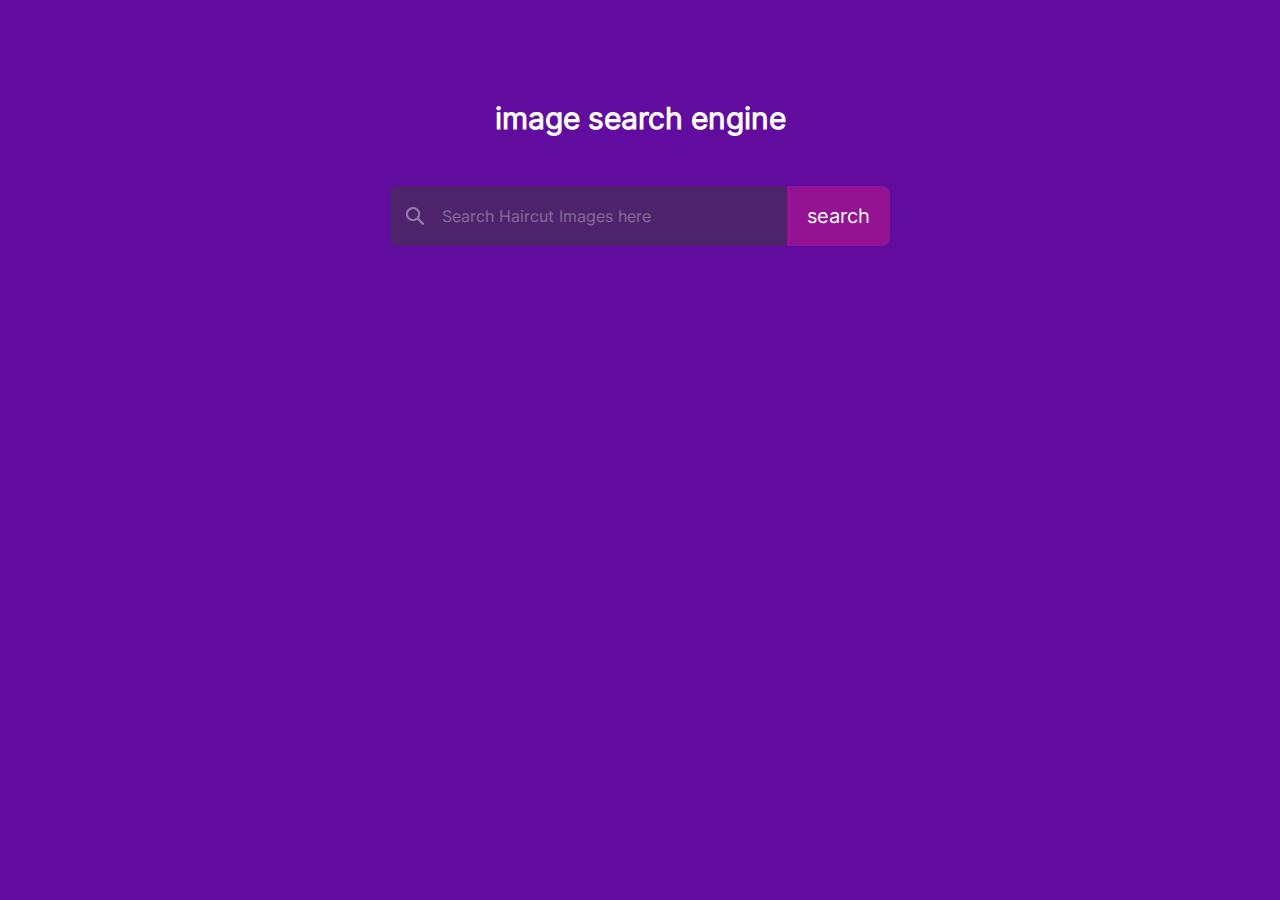
<file: SEARCH/search.html>
<!DOCTYPE html>
<html lang="en">
<head>
    <meta charset="UTF-8">
    <meta name="viewport" content="width=device-width, initial-scale=1.0">
    <title>Search page</title>
    <link rel="stylesheet" href="search.css">
</head>
<body>
    <h1>image search engine</h1>
    <form id="search_form">
        <img src="../Images/search-icon-2044x2048-psdrpqwp.png" >
        <input type="text" name="textSearch" id="search_box" placeholder="Search Haircut Images here">
        <button>search</button>
    </form>
    <div id="search_result"></div>
    <button id="Show-more-btn" class="Showmorebtn">Show More <img src="../Images/white-down-arrow-icon-9.jpg"></button>
    <script src="search.js"></script>
</body>
</html>
</file>
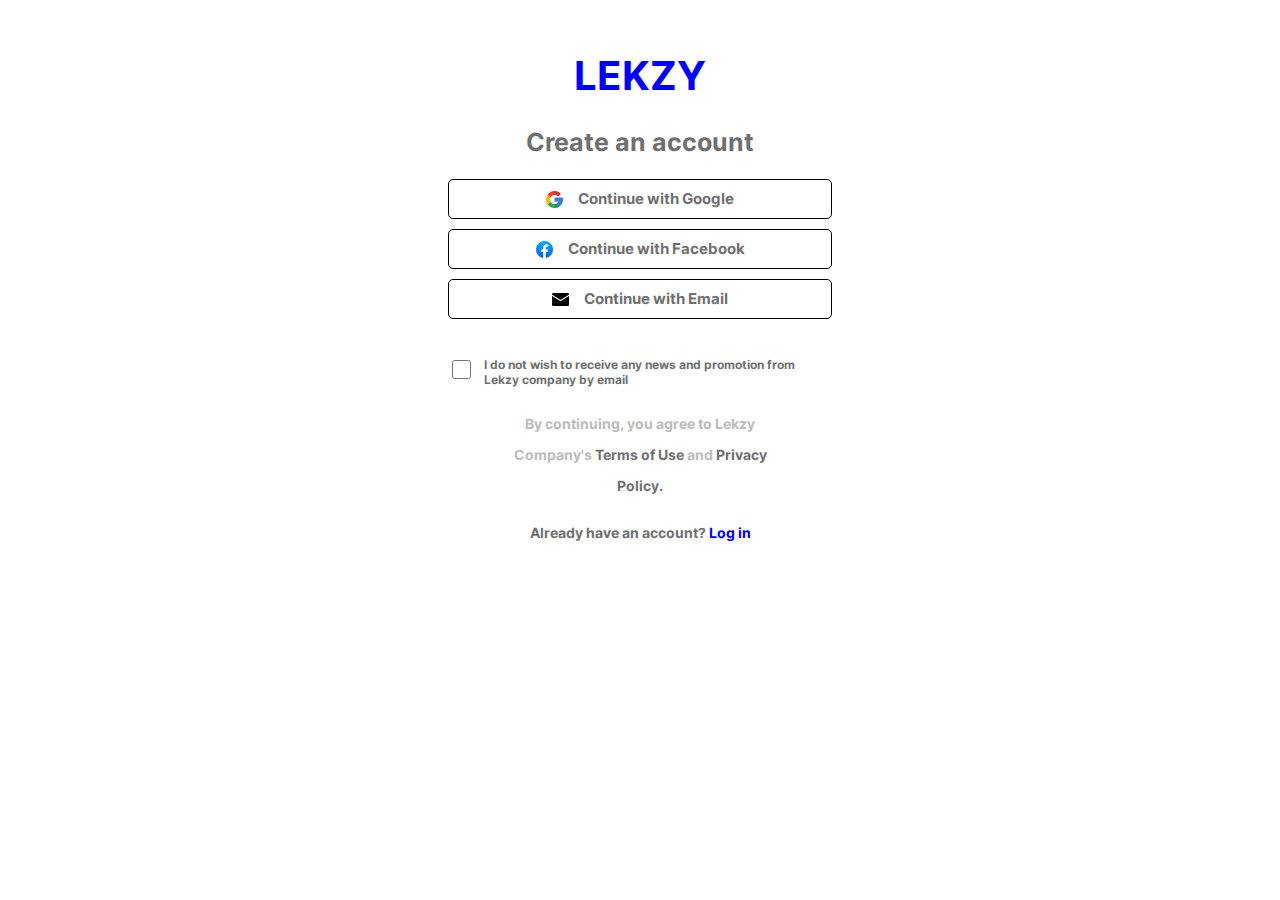
<file: SIGN UP/signup.html>
<!DOCTYPE html>
<html lang="en">
<head>
    <meta charset="UTF-8">
    <meta http-equiv="X-UA-Compatible" content="IE=edge">
    <meta name="viewport" content="width=device-width, initial-scale=1.0">
    <title>Signup Page</title>
    <link rel="stylesheet" href="signup.css">
</head>
<body>
    <div class="signupform">
              <h1 class="heading">LEKZY</h1>
              <h1 class="heading_2">Create an account</h1>

              <button onclick="Sign_In()" class="btn_1"><img src="../Images/2702602.png">Continue with Google</button>

              <button class="btn_2"><img src="../Images/2021_Facebook_icon.svg.png">Continue with  Facebook</button>

              <a href="../REGISTER/register.html"> <button type="button" class="btn_2"><img src="../Images/free-email-529-431258.webp">Continue with  
                Email</button></a>
               <div class="combine">
                <input type="checkbox" name="Chkbox" >
                <p class="first_para">I do not wish to receive any news and promotion from Lekzy company by email</p>
                </div>
                    <p class="second_para">By continuing, you agree to Lekzy</p>
                    <p class="third_para">Company's <span>Terms of Use</span> and <span>Privacy</span></p>
                    <p class="fourth_para"><span>Policy.</span></P>
                        <p class="sixth_para">Already have an account? <a href="../LOGIN/login.html">Log in</a></p>
                    </div>
</body>
<script src="signup.js"></script>
</html>
</file>
<file: SEARCH/search.css>
body{
    margin: 0;
    padding: 0;
    background: #610C9F;
    color: #fff;
}
@media  screen and (max-width: 1024px) {
    body{
        margin: 0;
        padding: 0;
        background: white;
        color: #610C9F;
    }
}
@font-face{
    font-family:  'inter';
    src: url(/static/Inter-Regular.ttf);
}
h1{
    text-align: center;
    margin: 100px auto 50px;
    font-weight: 600;
    font-size: 30px;
    font-family: inter;
}
@media  screen and (max-width: 1024px) {
    h1{
        margin: 50px 0;
        font-weight: 600;
        font-size: 25px;
        font-family: inter;
    }
}
form{
    width: 100%;
    max-width: 500px;
    margin: auto;
    height: 60px;
    background: #4d236b;
    display: flex;
    align-items: center;
    border-radius: 8px;
}
@media  screen and (max-width: 1024px) {
    form{
        width: 100%;
        max-width: 375px;
        margin: auto;
    }
}
form img{
    width: 18px;
    height: 18px;
    padding: 0 16px;
    opacity: 40%;
}
@media  screen and (max-width: 1024px) {
    form img{
        width: 18px;
        height: 18px;
        padding: 0 16px;
        opacity: 40%;
    }
}
@font-face{
    font-family:  'inter';
    src: url(/static/Inter-Regular.ttf);
}
form input{
    flex: 1;
    height: 100%;
    outline: none;
    border: none;
    background: transparent;
    color: #fff;
    font-size: 16px;
    font-family: inter;
    opacity: 80%;
}
@media  screen and (max-width: 1024px) {
    form input{
        flex: 0.1;
        height: 100%;
        outline: none;
        border: none;
        background: transparent;
        color: #fff;
        font-size: 16px;
        font-family: inter;
        opacity: 80%;
    }
}
@font-face{
    font-family:  'inter';
    src: url(/static/Inter-Regular.ttf);
}
form button{
    padding: 0 20px;
    height: 100%;
    background: #941392;
    font-size: 20px;
    color: #fff;
    border: none;
    outline: none;
    border-top-right-radius: 8px;
    border-bottom-right-radius: 8px;
    cursor: pointer;
    font-family: inter;
}
@media  screen and (max-width: 1024px) {
    form button{
        padding: 0 27px;
        height: 100%;
        background: #941392;
        font-size: 16px;
        color: #fff;
        border: none;
        outline: none;
        border-top-right-radius: 8px;
        border-bottom-right-radius: 8px;
        cursor: pointer;
        font-family: inter;
    }
}
@font-face{
    font-family:  'inter';
    src: url(/static/Inter-Regular.ttf);
}
::placeholder{
    color: #fff;
    font-size: 16px;
    font-family:  inter;
    opacity: 40%;
}
@media  screen and (max-width: 1024px) {
    ::placeholder{
        color: #fff;
        font-size: 16px;
        font-family:  inter;
        opacity: 40%;
    }
}
#search_result{
    width: 80%;
    margin: 100px auto 50px;
    display: grid;
    grid-template-columns: 1fr 1fr 1fr;
    grid-gap: 40px;
}
@media  screen and (max-width: 1024px) {
    #search_result{
        width: 100%;
        margin: 10px auto 50px;
        display: inline-block;
    }
}
#search_result img{
    width: 100%;
    height: 230px;
    object-fit: cover;
    border-radius: 5px;
}
@media  screen and (max-width: 1024px) {
    #search_result img{
        width: 100%;
        padding-top: 40px;
        height: 500px;
        object-fit: cover;
        border-radius: 5px;
    }
}
@font-face{
    font-family:  'inter';
    src: url(/static/Inter-Regular.ttf);
}
.Showmorebtn{
    margin: 10px auto 100px;
    padding: 10px 12px;
    border: none;
    outline: none;
    border-radius: 4px;
    cursor: pointer;
    color: #fff;
    background: #941392;
    font-family: inter;
    display: none;
}
.Showmorebtn img{
    width: 18px;
    margin-left: 3px;
    vertical-align: middle;
}
</file>
<file: SIGN UP/signup.css>
body{
    margin: 0%;
    padding: 0%;
    height: 100%;
}
.signupform{
    width: 30%;
    height: 50vh;
    margin: 4% auto;
}
@media screen and ( max-width: 1024px ) {
    .signupform{
            width: 90%;
            margin: 35% auto;
        }
}
@font-face{
    font-family:  'inter';
    src: url(/static/Inter-bold.ttf);
}
.heading{
    font-size: 40px;
    font-family: inter;
    font-weight: bold;
    color: blue;
    padding: 0;
    text-align: center;
}
@font-face{
    font-family:  'inter';
    src: url(/static/Inter-Medium.ttf);
}
.heading_2{
    font-size: 25px;
    font-family: inter;
    color: rgba(65, 64, 64, 0.756);
    padding: 0;
    text-align: center;
}
@font-face{
    font-family:  'inter';
    src: url(/static/Inter-Medium.ttf);
}
.btn_1{
    width: 100%;
    height: 40px;
    font-size: 15px;
    margin: 5px auto;
    border: 1px solid black;
    outline: none;
    border-radius: 5px;
    background-color: #fff;
    cursor: pointer;
    color: rgba(65, 64, 64, 0.756);
    font-family: inter;
    text-align:  center;
}
 .btn_1 img{ 
    width: 17px;
    margin-right: 15px;
    vertical-align: middle;
}
@font-face{
    font-family:  'inter';
    src: url(/static/Inter-Medium.ttf);
}
.btn_2{
    width: 100%;
    height: 40px;
    font-size: 15px;
    margin: 5px auto;
    border: 1px solid black;
    outline: none;
    border-radius: 5px;
    background-color: #fff;
    cursor: pointer;
    color: rgba(65, 64, 64, 0.756);
    font-family: inter;
    text-align:  center;
}
.btn_2 img{ 
    width: 17px;
    margin-right: 15px;
    vertical-align: middle;
}
.combine{
    width: 100%;
    display: flex;
    margin: 1rem 0;
}
.combine input{
    width: 25px;   
}
@font-face{
    font-family:  'inter';
    src: url(/static/Inter-Thin.ttf);
}
.combine .first_para{
   font-size: 12px;
   font-family: inter;
   padding: 5px 0 0 10px;
   color: rgba(65, 64, 64, 0.756);
}
@font-face{
    font-family:  'inter';
    src: url(/static/Inter-Light.ttf);
}
.second_para{
    font-size: 14px;
    font-family: inter;
    padding: 0;
    text-align: center;
    color: rgba(167, 165, 165, 0.756);
}
@font-face{
    font-family:  'inter';
    src: url(/static/Inter-Medium.ttf);
}
.third_para{
    font-size: 14px;
    font-family: inter;
    padding: 0;
    text-align: center;
    color: rgba(167, 165, 165, 0.756);
}
@font-face{
    font-family:  'inter';
    src: url(/static/Inter-Medium.ttf);
}
.fourth_para{
    font-size: 14px;
    font-family: inter;
    padding: 0;
    text-align: center;
    color: rgba(167, 165, 165, 0.756);
}
span{
    color: rgba(65, 64, 64, 0.756);
}
@font-face{
    font-family:  'inter';
    src: url(/static/Inter-Medium.ttf);
}
.sixth_para{
   font-size: 14px;
   font-family: inter;
   padding: 1rem 0 0 0;
   text-align: center;
   color: rgba(65, 64, 64, 0.756);
}
@font-face{
    font-family:  'inter';
    src: url(/static/Inter-Bold.ttf);
}
a{
    text-decoration: none;
    font-family: inter;
    color: blue;
}
</file>
